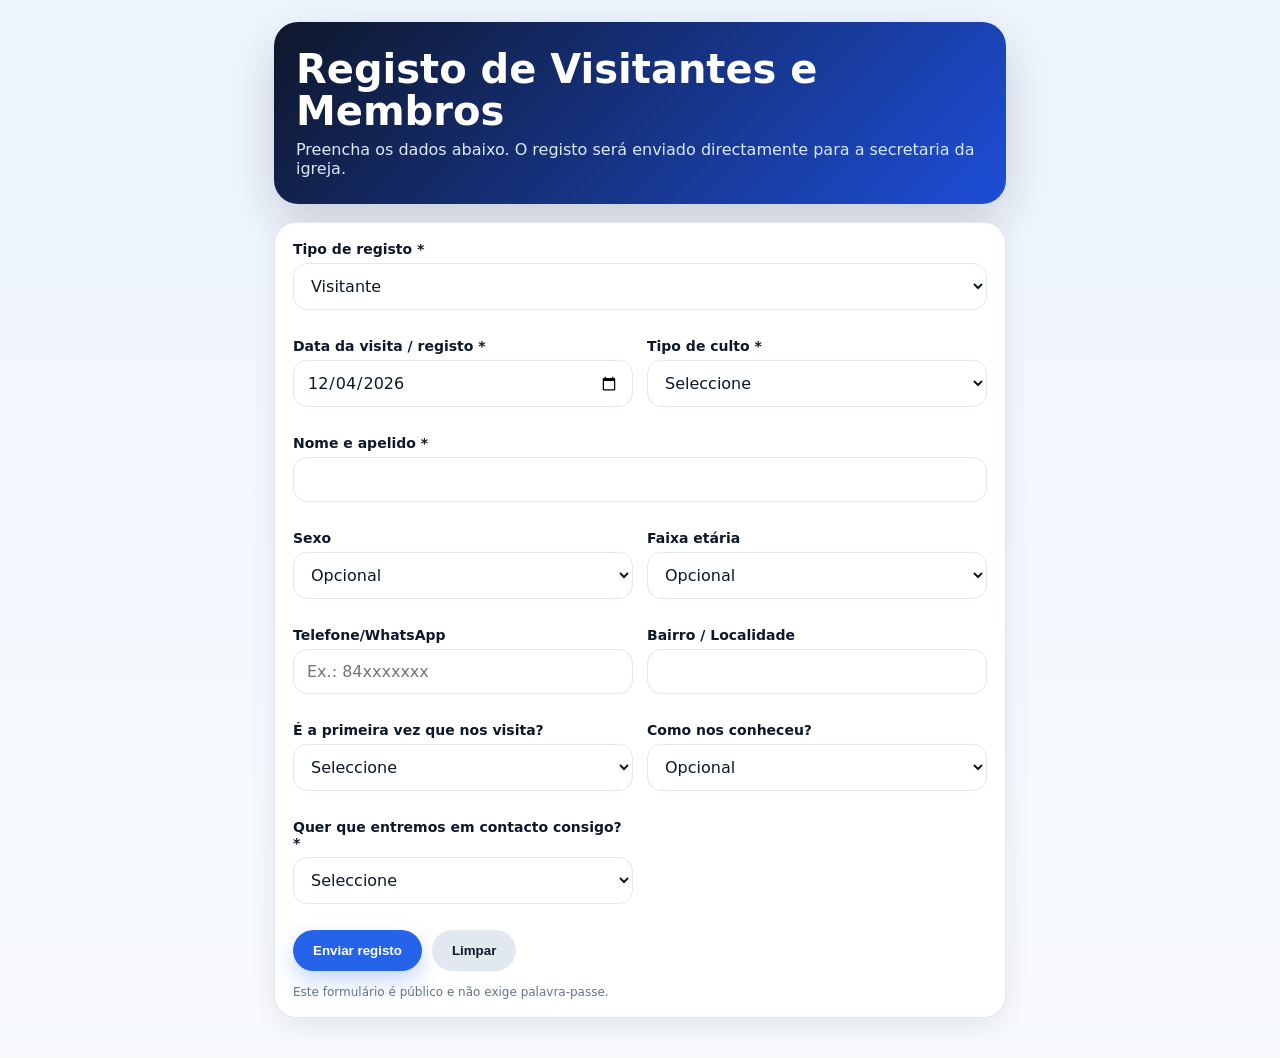
<file: visitantes.html>
<!doctype html>
<html lang="pt">
<head>
  <meta charset="utf-8" />
  <meta name="viewport" content="width=device-width, initial-scale=1" />
  <title>Registo de Visitantes e Membros</title>
  <script src="config.js"></script>
  <style>
    :root{--bg:#f4f7fb;--card:#fff;--ink:#0f172a;--muted:#64748b;--line:#e2e8f0;--primary:#2563eb;--primary2:#1d4ed8;--good:#16a34a;--bad:#dc2626}
    *{box-sizing:border-box} body{margin:0;font-family:system-ui,-apple-system,Segoe UI,Roboto,Arial,sans-serif;background:linear-gradient(180deg,#eef5ff,#f8fafc);color:var(--ink)}
    .wrap{max-width:760px;margin:0 auto;padding:22px 14px 40px}.hero{background:linear-gradient(135deg,#0f172a,#1d4ed8);color:white;border-radius:24px;padding:26px 22px;box-shadow:0 20px 50px rgba(15,23,42,.18)}
    .hero h1{margin:0 0 8px;font-size:clamp(26px,6vw,40px);line-height:1.05}.hero p{margin:0;color:#dbeafe;font-size:16px}.card{margin-top:18px;background:var(--card);border:1px solid var(--line);border-radius:22px;padding:18px;box-shadow:0 10px 30px rgba(15,23,42,.08)}
    .grid{display:grid;grid-template-columns:1fr 1fr;gap:14px}.field{margin-bottom:14px}.field.full{grid-column:1/-1} label{display:block;font-weight:700;font-size:14px;margin:0 0 6px} .hint{font-size:12px;color:var(--muted);margin-top:4px}
    input,select,textarea{width:100%;border:1px solid var(--line);border-radius:14px;padding:12px 13px;font:inherit;background:#fff;color:var(--ink);outline:none} textarea{min-height:90px;resize:vertical} input:focus,select:focus,textarea:focus{border-color:#93c5fd;box-shadow:0 0 0 4px #dbeafe}
    .actions{display:flex;gap:10px;align-items:center;flex-wrap:wrap;margin-top:12px}.btn{border:0;border-radius:999px;padding:13px 20px;font-weight:800;cursor:pointer;background:var(--primary);color:#fff;box-shadow:0 10px 22px rgba(37,99,235,.25)}.btn:hover{background:var(--primary2)}.btn.secondary{background:#e2e8f0;color:#0f172a;box-shadow:none}.btn:disabled{opacity:.55;cursor:not-allowed}
    .msg{display:none;margin-top:14px;padding:12px 14px;border-radius:16px;font-weight:700}.msg.ok{display:block;background:#dcfce7;color:#166534}.msg.bad{display:block;background:#fee2e2;color:#991b1b}.small{font-size:12px;color:var(--muted);margin-top:14px}.hidden{display:none!important}
    @media (max-width:640px){.grid{grid-template-columns:1fr}.wrap{padding:12px}.card{padding:15px;border-radius:18px}.hero{border-radius:20px;padding:22px 18px}.actions .btn{width:100%}}
  </style>
</head>
<body>
  <main class="wrap">
    <section class="hero">
      <h1>Registo de Visitantes e Membros</h1>
      <p>Preencha os dados abaixo. O registo será enviado directamente para a secretaria da igreja.</p>
    </section>

    <form id="visitorForm" class="card">
      <div class="grid">
        <div class="field full">
          <label for="registo_tipo">Tipo de registo *</label>
          <select id="registo_tipo" name="registo_tipo" required>
            <option value="visitante">Visitante</option>
            <option value="membro_efectivo">Membro efectivo</option>
          </select>
        </div>

        <div class="field visitante-only">
          <label for="data_visita">Data da visita / registo *</label>
          <input id="data_visita" name="data_visita" type="date" />
        </div>

        <div class="field visitante-only">
          <label for="tipo_culto_v">Tipo de culto *</label>
          <select id="tipo_culto_v" name="tipo_culto_v">
            <option value="">Seleccione</option>
            <option value="culto_dominical_1">1.º Culto Dominical</option>
            <option value="culto_dominical_2">2.º Culto Dominical</option>
            <option value="culto_meio_semana">Culto de meio da semana</option>
            <option value="culto_especial">Culto especial</option>
          </select>
        </div>

        <div class="field visitante-only hidden" id="especCultoBox">
          <label for="espec_culto_v">Especifique o culto especial *</label>
          <input id="espec_culto_v" name="espec_culto_v" type="text" />
        </div>

        <div class="field visitante-only hidden" id="diaSemanaBox">
          <label for="dia_semana_v">Seleccione o dia *</label>
          <select id="dia_semana_v" name="dia_semana_v">
            <option value="">Seleccione</option>
            <option value="segunda">Segunda-feira</option><option value="terca">Terça-feira</option><option value="quarta">Quarta-feira</option><option value="quinta">Quinta-feira</option><option value="sexta">Sexta-feira</option><option value="sabado">Sábado</option>
          </select>
        </div>

        <div class="field full">
          <label for="nome_visitante">Nome e apelido *</label>
          <input id="nome_visitante" name="nome_visitante" type="text" required />
        </div>

        <div class="field">
          <label for="sexo_visitante">Sexo</label>
          <select id="sexo_visitante" name="sexo_visitante"><option value="">Opcional</option><option value="masculino">Masculino</option><option value="feminino">Feminino</option></select>
        </div>

        <div class="field">
          <label for="faixa_etaria">Faixa etária</label>
          <select id="faixa_etaria" name="faixa_etaria"><option value="">Opcional</option><option value="crianca">Criança</option><option value="adolescente">Adolescente</option><option value="jovem">Jovem</option><option value="adulto">Adulto</option><option value="idoso">Idoso</option></select>
        </div>

        <div class="field">
          <label for="telefone_whatsapp">Telefone/WhatsApp</label>
          <input id="telefone_whatsapp" name="telefone_whatsapp" type="tel" placeholder="Ex.: 84xxxxxxx" />
        </div>

        <div class="field">
          <label for="bairro_localidade">Bairro / Localidade</label>
          <input id="bairro_localidade" name="bairro_localidade" type="text" />
        </div>

        <div class="field visitante-only">
          <label for="primeira_vez">É a primeira vez que nos visita?</label>
          <select id="primeira_vez" name="primeira_vez"><option value="">Seleccione</option><option value="sim">Sim</option><option value="nao">Não</option></select>
        </div>

        <div class="field visitante-only">
          <label for="como_conheceu">Como nos conheceu?</label>
          <select id="como_conheceu" name="como_conheceu"><option value="">Opcional</option><option value="convite">Convite de alguém</option><option value="familia">Família</option><option value="redes_sociais">Redes sociais</option><option value="passando">Passando pela igreja</option><option value="outro">Outro</option></select>
        </div>

        <div class="field visitante-only">
          <label for="quer_contacto">Quer que entremos em contacto consigo? *</label>
          <select id="quer_contacto" name="quer_contacto"><option value="">Seleccione</option><option value="sim">Sim</option><option value="nao">Não</option></select>
        </div>

        <div class="field visitante-only hidden" id="telefoneContactoBox">
          <label for="telefone_para_contacto">Telefone para contacto *</label>
          <input id="telefone_para_contacto" name="telefone_para_contacto" type="tel" placeholder="Ex.: 84xxxxxxx" />
        </div>

        <div class="field full membro-only hidden">
          <label for="observacoes_membro">Observações do membro</label>
          <textarea id="observacoes_membro" name="observacoes_membro" placeholder="Dados adicionais, ministério, grupo, ou informação relevante."></textarea>
        </div>
      </div>

      <div id="msg" class="msg"></div>
      <div class="actions">
        <button class="btn" id="submitBtn" type="submit">Enviar registo</button>
        <button class="btn secondary" type="reset">Limpar</button>
      </div>
      <div class="small">Este formulário é público e não exige palavra-passe.</div>
    </form>
  </main>

<script>
const $ = s => document.querySelector(s);
const $$ = s => Array.from(document.querySelectorAll(s));
const uid = () => (crypto.randomUUID ? crypto.randomUUID() : 'id-' + Date.now() + '-' + Math.random().toString(16).slice(2));

function labelMap(name, value){
  const maps = {
    registo_tipo: { visitante:'Visitante', membro_efectivo:'Membro efectivo' },
    tipo_culto_v: { culto_dominical_1:'1.º Culto Dominical', culto_dominical_2:'2.º Culto Dominical', culto_meio_semana:'Culto de meio da semana', culto_especial:'Culto especial' },
    sexo_visitante: { masculino:'Masculino', feminino:'Feminino' },
    faixa_etaria: { crianca:'Criança', adolescente:'Adolescente', jovem:'Jovem', adulto:'Adulto', idoso:'Idoso' },
    primeira_vez: { sim:'Sim', nao:'Não' },
    quer_contacto: { sim:'Sim', nao:'Não' },
    como_conheceu: { convite:'Convite de alguém', familia:'Família', redes_sociais:'Redes sociais', passando:'Passando pela igreja', outro:'Outro' }
  };
  return (maps[name] && maps[name][value]) || value || '';
}
function showMsg(type, text){ const m=$('#msg'); m.className='msg '+type; m.textContent=text; }
function hideMsg(){ const m=$('#msg'); m.className='msg'; m.textContent=''; }
function validMozPhone(v){ if(!v) return true; return /^(258)?8[2-7][0-9]{7}$/.test(String(v).replace(/[+\s]/g,'')); }
function syncVisibility(){
  const tipo = $('#registo_tipo').value;
  const isVisitante = tipo === 'visitante';
  $$('.visitante-only').forEach(el => el.classList.toggle('hidden', !isVisitante));
  $$('.membro-only').forEach(el => el.classList.toggle('hidden', isVisitante));
  $('#especCultoBox').classList.toggle('hidden', !(isVisitante && $('#tipo_culto_v').value === 'culto_especial'));
  $('#diaSemanaBox').classList.toggle('hidden', !(isVisitante && $('#tipo_culto_v').value === 'culto_meio_semana'));
  $('#telefoneContactoBox').classList.toggle('hidden', !(isVisitante && $('#quer_contacto').value === 'sim'));
}

$('#data_visita').valueAsDate = new Date();
['registo_tipo','tipo_culto_v','quer_contacto'].forEach(id => $('#'+id).addEventListener('change', syncVisibility));
syncVisibility();

$('#visitorForm').addEventListener('submit', async (e) => {
  e.preventDefault(); hideMsg();
  const url = window.APP_CONFIG && window.APP_CONFIG.APPS_SCRIPT_URL;
  if(!url) return showMsg('bad', 'Backend não configurado. Verifique o ficheiro config.js.');
  const fd = new FormData(e.currentTarget);
  const data = Object.fromEntries(fd.entries());
  data.menu_preencher = 'visitantes';
  data.registo_tipo_label = labelMap('registo_tipo', data.registo_tipo);
  data.tipo_culto_v_label = labelMap('tipo_culto_v', data.tipo_culto_v);
  data.sexo_visitante_label = labelMap('sexo_visitante', data.sexo_visitante);
  data.faixa_etaria_label = labelMap('faixa_etaria', data.faixa_etaria);
  data.primeira_vez_label = labelMap('primeira_vez', data.primeira_vez);
  data.como_conheceu_label = labelMap('como_conheceu', data.como_conheceu);
  data.quer_contacto_label = labelMap('quer_contacto', data.quer_contacto);

  if(data.registo_tipo === 'visitante'){
    if(!data.data_visita) return showMsg('bad', 'Indique a data da visita.');
    if(!data.tipo_culto_v) return showMsg('bad', 'Seleccione o tipo de culto.');
    if(data.tipo_culto_v === 'culto_especial' && !data.espec_culto_v) return showMsg('bad', 'Especifique o culto especial.');
    if(data.tipo_culto_v === 'culto_meio_semana' && !data.dia_semana_v) return showMsg('bad', 'Seleccione o dia do culto de meio da semana.');
    if(!data.quer_contacto) return showMsg('bad', 'Indique se quer ser contactado.');
    if(data.quer_contacto === 'sim' && !data.telefone_para_contacto) return showMsg('bad', 'Indique o telefone para contacto.');
  }
  if(!data.nome_visitante) return showMsg('bad', 'Indique o nome e apelido.');
  if(!validMozPhone(data.telefone_whatsapp)) return showMsg('bad', 'Telefone/WhatsApp inválido. Use 84xxxxxxx ou 25884xxxxxxx.');
  if(!validMozPhone(data.telefone_para_contacto)) return showMsg('bad', 'Telefone para contacto inválido. Use 84xxxxxxx ou 25884xxxxxxx.');

  const btn = $('#submitBtn'); btn.disabled = true; btn.textContent = 'A enviar...';
  try{
    const payload = { action:'submit', uuid:uid(), module:'visitantes', submittedAt:new Date().toISOString(), data, repeats:{} };
    const res = await fetch(url, { method:'POST', body:JSON.stringify(payload), headers:{ 'Content-Type':'text/plain;charset=utf-8' } });
    const out = await res.json();
    if(!out.ok) throw new Error(out.message || 'Não foi possível enviar o registo.');
    e.currentTarget.reset(); $('#data_visita').valueAsDate = new Date(); syncVisibility();
    showMsg('ok', 'Registo enviado com sucesso. Obrigado!');
  }catch(err){ showMsg('bad', err.message || 'Erro ao enviar. Tente novamente.'); }
  finally{ btn.disabled=false; btn.textContent='Enviar registo'; }
});
</script>
</body>
</html>
</file>
